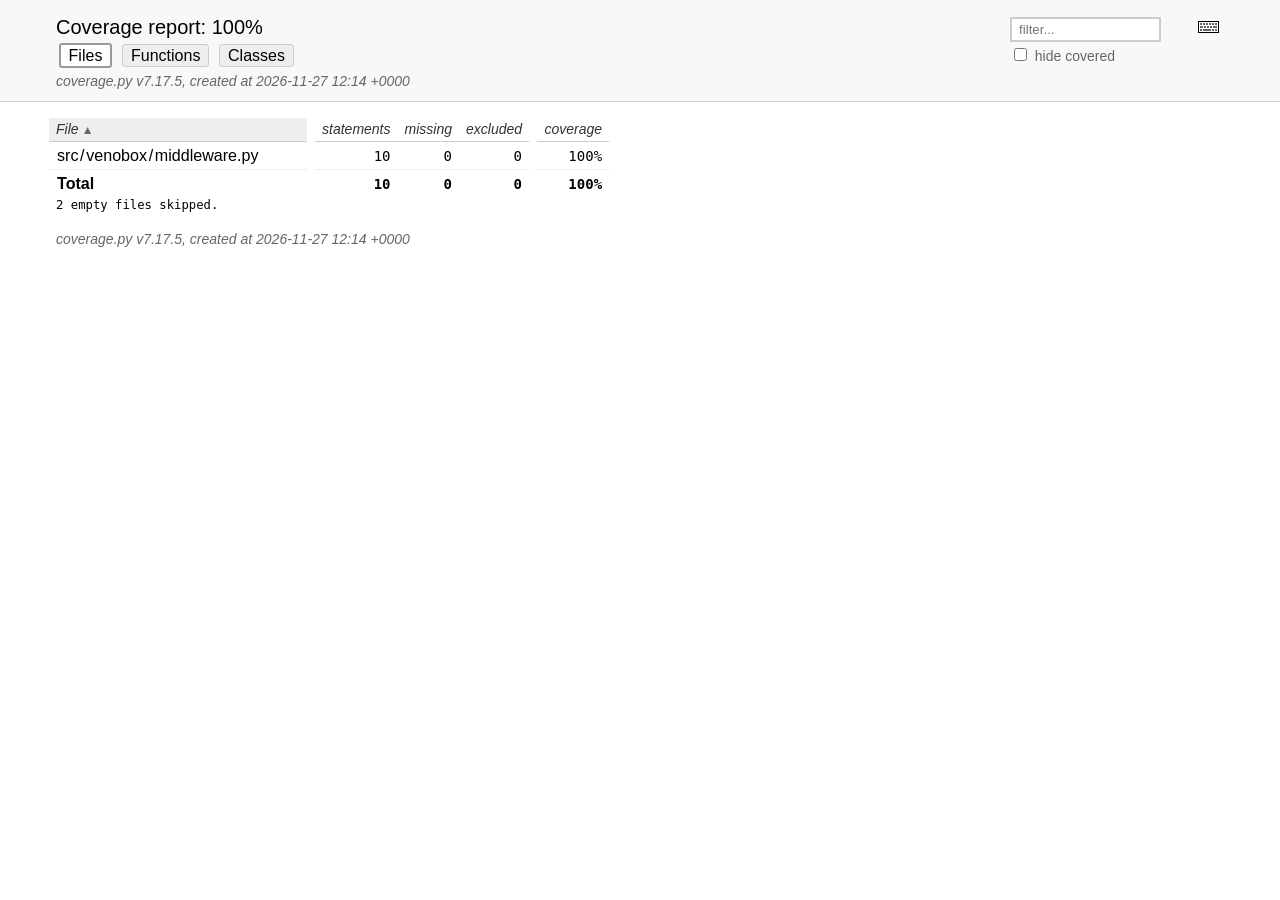
<file: htmlcov/index.html>
<!DOCTYPE html>
<html lang="en">
<head>
    <meta http-equiv="Content-Type" content="text/html; charset=utf-8">
    <title>Coverage report</title>
    <link rel="icon" sizes="32x32" href="favicon_32_cb_c827f16f.png">
    <link rel="stylesheet" href="style_cb_4667309f.css" type="text/css">
    <script src="coverage_html_cb_54cfdca1.js" defer></script>
</head>
<body class="indexfile">
<header>
    <div class="content">
        <h1>Coverage report:
            <span class="pc_cov">100%</span>
        </h1>
        <aside id="help_panel_wrapper">
            <input id="help_panel_state" type="checkbox">
            <label for="help_panel_state">
                <img id="keyboard_icon" src="keybd_closed_cb_900cfef5.png" alt="Show/hide keyboard shortcuts">
            </label>
            <div id="help_panel">
                <p class="legend">Shortcuts on this page</p>
                <div class="keyhelp">
                    <p>
                        <kbd>f</kbd>
                        <kbd>s</kbd>
                        <kbd>m</kbd>
                        <kbd>x</kbd>
                        <kbd>c</kbd>
                        &nbsp; change column sorting
                    </p>
                    <p>
                        <kbd>[</kbd>
                        <kbd>]</kbd>
                        &nbsp; prev/next file
                    </p>
                    <p>
                        <kbd>?</kbd> &nbsp; show/hide this help
                    </p>
                </div>
            </div>
        </aside>
        <form id="filter_container">
            <input id="filter" type="text" value="" placeholder="filter...">
            <div>
                <input id="hide100" type="checkbox" >
                <label for="hide100">hide covered</label>
            </div>
        </form>
        <h2>
                <a class="button current">Files</a>
                <a class="button" href="function_index.html">Functions</a>
                <a class="button" href="class_index.html">Classes</a>
        </h2>
        <p class="text">
            <a class="nav" href="https://coverage.readthedocs.io/en/7.17.5">coverage.py v7.17.5</a>,
            created at 2026-11-27 12:14 +0000
        </p>
    </div>
</header>
<main id="index">
    <table class="index" data-sortable>
        <thead>
            <tr class="tablehead" title="Click to sort">
                <th id="file" class="name" aria-sort="none" data-shortcut="f">File<span class="arrows"></span></th>
                <th class="spacer">&nbsp;</th>
                <th id="statements" aria-sort="none" data-default-sort-order="descending" data-shortcut="s">statements<span class="arrows"></span></th>
                <th id="missing" aria-sort="none" data-default-sort-order="descending" data-shortcut="m">missing<span class="arrows"></span></th>
                <th id="excluded" aria-sort="none" data-default-sort-order="descending" data-shortcut="x">excluded<span class="arrows"></span></th>
                <th class="spacer">&nbsp;</th>
                <th id="coverage" aria-sort="none" data-shortcut="c">coverage<span class="arrows"></span></th>
            </tr>
        </thead>
        <tbody>
            <tr class="region">
                <td class="name"><a href="z_7f1be014bccb2f4d_middleware_py.html">src<span class="sep">/</span>venobox<span class="sep">/</span>middleware.py</a></td>
                <td class="spacer">&nbsp;</td>
                <td>10</td>
                <td>0</td>
                <td>0</td>
                <td class="spacer">&nbsp;</td>
                <td data-ratio="10 10">100%</td>
            </tr>
        </tbody>
        <tfoot>
            <tr class="total">
                <td class="name">Total</td>
                <td class="spacer">&nbsp;</td>
                <td>10</td>
                <td>0</td>
                <td>0</td>
                <td class="spacer">&nbsp;</td>
                <td data-ratio="10 10">100%</td>
            </tr>
        </tfoot>
    </table>
    <p id="no_rows">
        No items found using the specified filter.
    </p>
        <p>2 empty files skipped.</p>
</main>
<footer>
    <div class="content">
        <p>
            <a class="nav" href="https://coverage.readthedocs.io/en/7.17.5">coverage.py v7.17.5</a>,
            created at 2026-11-27 12:14 +0000
        </p>
    </div>
    <aside class="hidden">
        <a id="prevFileLink" class="nav" href="z_7f1be014bccb2f4d_middleware_py.html"></a>
        <a id="nextFileLink" class="nav" href="z_7f1be014bccb2f4d_middleware_py.html"></a>
        <button type="button" class="button_prev_file" data-shortcut="["></button>
        <button type="button" class="button_next_file" data-shortcut="]"></button>
        <button type="button" class="button_show_hide_help" data-shortcut="?"></button>
    </aside>
</footer>
</body>
</html>
</file>
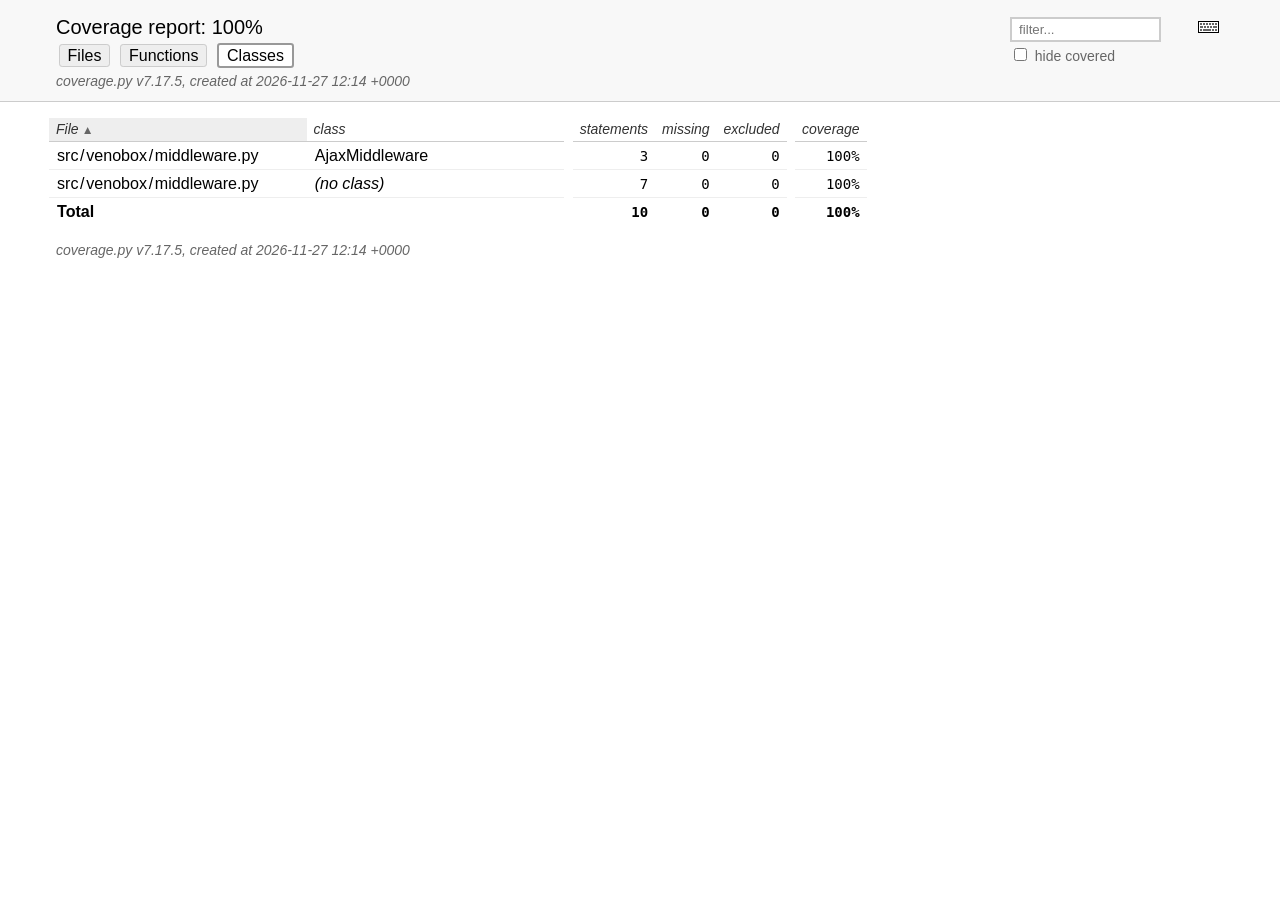
<file: htmlcov/class_index.html>
<!DOCTYPE html>
<html lang="en">
<head>
    <meta http-equiv="Content-Type" content="text/html; charset=utf-8">
    <title>Coverage report</title>
    <link rel="icon" sizes="32x32" href="favicon_32_cb_c827f16f.png">
    <link rel="stylesheet" href="style_cb_4667309f.css" type="text/css">
    <script src="coverage_html_cb_54cfdca1.js" defer></script>
</head>
<body class="indexfile">
<header>
    <div class="content">
        <h1>Coverage report:
            <span class="pc_cov">100%</span>
        </h1>
        <aside id="help_panel_wrapper">
            <input id="help_panel_state" type="checkbox">
            <label for="help_panel_state">
                <img id="keyboard_icon" src="keybd_closed_cb_900cfef5.png" alt="Show/hide keyboard shortcuts">
            </label>
            <div id="help_panel">
                <p class="legend">Shortcuts on this page</p>
                <div class="keyhelp">
                    <p>
                        <kbd>f</kbd>
                        <kbd>n</kbd>
                        <kbd>s</kbd>
                        <kbd>m</kbd>
                        <kbd>x</kbd>
                        <kbd>c</kbd>
                        &nbsp; change column sorting
                    </p>
                    <p>
                        <kbd>[</kbd>
                        <kbd>]</kbd>
                        &nbsp; prev/next file
                    </p>
                    <p>
                        <kbd>?</kbd> &nbsp; show/hide this help
                    </p>
                </div>
            </div>
        </aside>
        <form id="filter_container">
            <input id="filter" type="text" value="" placeholder="filter...">
            <div>
                <input id="hide100" type="checkbox" >
                <label for="hide100">hide covered</label>
            </div>
        </form>
        <h2>
                <a class="button" href="index.html">Files</a>
                <a class="button" href="function_index.html">Functions</a>
                <a class="button current">Classes</a>
        </h2>
        <p class="text">
            <a class="nav" href="https://coverage.readthedocs.io/en/7.17.5">coverage.py v7.17.5</a>,
            created at 2026-11-27 12:14 +0000
        </p>
    </div>
</header>
<main id="index">
    <table class="index" data-sortable>
        <thead>
            <tr class="tablehead" title="Click to sort">
                <th id="file" class="name" aria-sort="none" data-shortcut="f">File<span class="arrows"></span></th>
                <th id="region" class="name" aria-sort="none" data-default-sort-order="ascending" data-shortcut="n">class<span class="arrows"></span></th>
                <th class="spacer">&nbsp;</th>
                <th id="statements" aria-sort="none" data-default-sort-order="descending" data-shortcut="s">statements<span class="arrows"></span></th>
                <th id="missing" aria-sort="none" data-default-sort-order="descending" data-shortcut="m">missing<span class="arrows"></span></th>
                <th id="excluded" aria-sort="none" data-default-sort-order="descending" data-shortcut="x">excluded<span class="arrows"></span></th>
                <th class="spacer">&nbsp;</th>
                <th id="coverage" aria-sort="none" data-shortcut="c">coverage<span class="arrows"></span></th>
            </tr>
        </thead>
        <tbody>
            <tr class="region">
                <td class="name"><a href="z_7f1be014bccb2f4d_middleware_py.html#t14">src<span class="sep">/</span>venobox<span class="sep">/</span>middleware.py</a></td>
                <td class="name"><a href="z_7f1be014bccb2f4d_middleware_py.html#t14"><data value='AjaxMiddleware'>AjaxMiddleware</data></a></td>
                <td class="spacer">&nbsp;</td>
                <td>3</td>
                <td>0</td>
                <td>0</td>
                <td class="spacer">&nbsp;</td>
                <td data-ratio="3 3">100%</td>
            </tr>
            <tr class="region">
                <td class="name"><a href="z_7f1be014bccb2f4d_middleware_py.html">src<span class="sep">/</span>venobox<span class="sep">/</span>middleware.py</a></td>
                <td class="name"><a href="z_7f1be014bccb2f4d_middleware_py.html"><data value=''><span class='no-noun'>(no class)</span></data></a></td>
                <td class="spacer">&nbsp;</td>
                <td>7</td>
                <td>0</td>
                <td>0</td>
                <td class="spacer">&nbsp;</td>
                <td data-ratio="7 7">100%</td>
            </tr>
        </tbody>
        <tfoot>
            <tr class="total">
                <td class="name">Total</td>
                <td class="name">&nbsp;</td>
                <td class="spacer">&nbsp;</td>
                <td>10</td>
                <td>0</td>
                <td>0</td>
                <td class="spacer">&nbsp;</td>
                <td data-ratio="10 10">100%</td>
            </tr>
        </tfoot>
    </table>
    <p id="no_rows">
        No items found using the specified filter.
    </p>
</main>
<footer>
    <div class="content">
        <p>
            <a class="nav" href="https://coverage.readthedocs.io/en/7.17.5">coverage.py v7.17.5</a>,
            created at 2026-11-27 12:14 +0000
        </p>
    </div>
    <aside class="hidden">
        <a id="prevFileLink" class="nav" href=""></a>
        <a id="nextFileLink" class="nav" href=""></a>
        <button type="button" class="button_prev_file" data-shortcut="["></button>
        <button type="button" class="button_next_file" data-shortcut="]"></button>
        <button type="button" class="button_show_hide_help" data-shortcut="?"></button>
    </aside>
</footer>
</body>
</html>
</file>
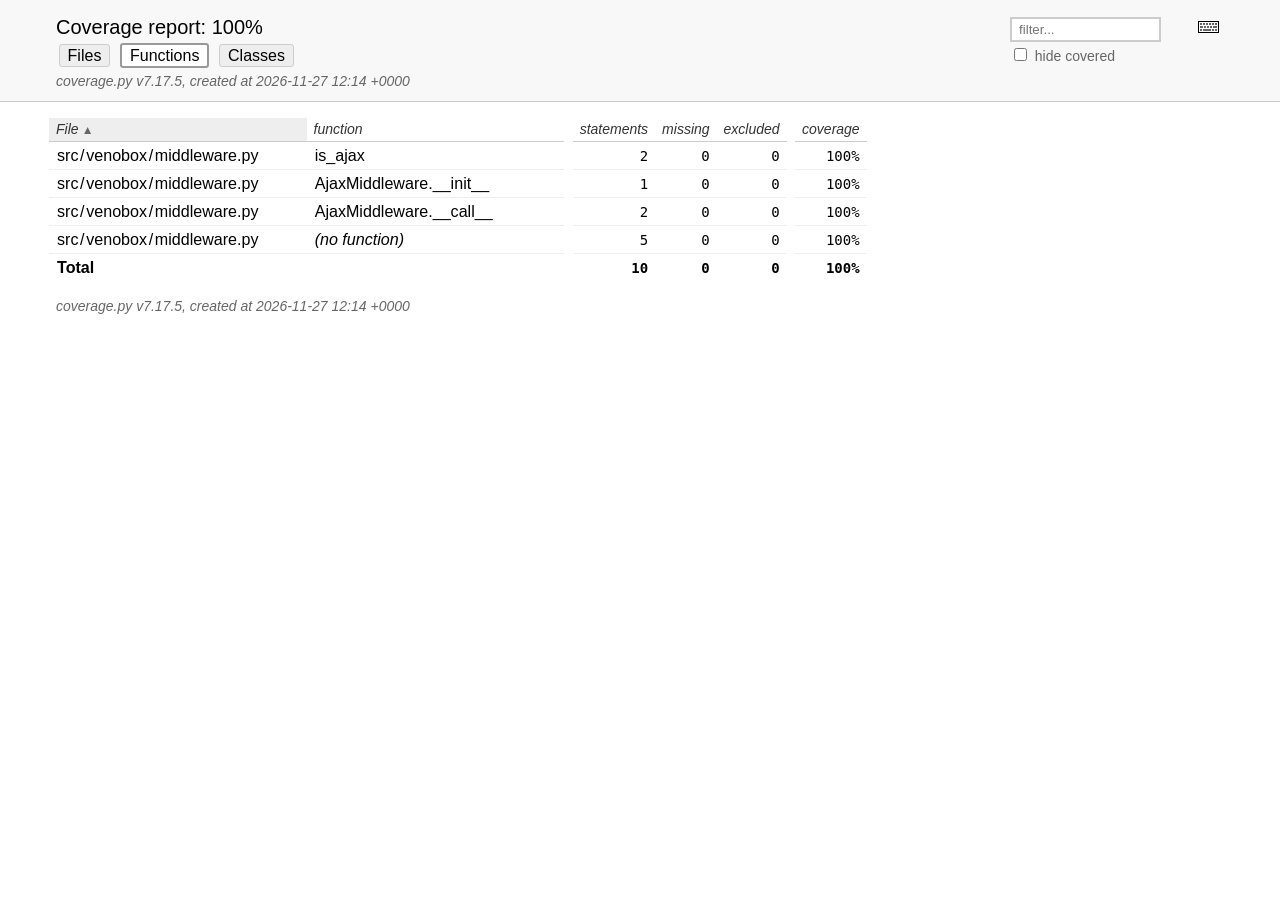
<file: htmlcov/function_index.html>
<!DOCTYPE html>
<html lang="en">
<head>
    <meta http-equiv="Content-Type" content="text/html; charset=utf-8">
    <title>Coverage report</title>
    <link rel="icon" sizes="32x32" href="favicon_32_cb_c827f16f.png">
    <link rel="stylesheet" href="style_cb_4667309f.css" type="text/css">
    <script src="coverage_html_cb_54cfdca1.js" defer></script>
</head>
<body class="indexfile">
<header>
    <div class="content">
        <h1>Coverage report:
            <span class="pc_cov">100%</span>
        </h1>
        <aside id="help_panel_wrapper">
            <input id="help_panel_state" type="checkbox">
            <label for="help_panel_state">
                <img id="keyboard_icon" src="keybd_closed_cb_900cfef5.png" alt="Show/hide keyboard shortcuts">
            </label>
            <div id="help_panel">
                <p class="legend">Shortcuts on this page</p>
                <div class="keyhelp">
                    <p>
                        <kbd>f</kbd>
                        <kbd>n</kbd>
                        <kbd>s</kbd>
                        <kbd>m</kbd>
                        <kbd>x</kbd>
                        <kbd>c</kbd>
                        &nbsp; change column sorting
                    </p>
                    <p>
                        <kbd>[</kbd>
                        <kbd>]</kbd>
                        &nbsp; prev/next file
                    </p>
                    <p>
                        <kbd>?</kbd> &nbsp; show/hide this help
                    </p>
                </div>
            </div>
        </aside>
        <form id="filter_container">
            <input id="filter" type="text" value="" placeholder="filter...">
            <div>
                <input id="hide100" type="checkbox" >
                <label for="hide100">hide covered</label>
            </div>
        </form>
        <h2>
                <a class="button" href="index.html">Files</a>
                <a class="button current">Functions</a>
                <a class="button" href="class_index.html">Classes</a>
        </h2>
        <p class="text">
            <a class="nav" href="https://coverage.readthedocs.io/en/7.17.5">coverage.py v7.17.5</a>,
            created at 2026-11-27 12:14 +0000
        </p>
    </div>
</header>
<main id="index">
    <table class="index" data-sortable>
        <thead>
            <tr class="tablehead" title="Click to sort">
                <th id="file" class="name" aria-sort="none" data-shortcut="f">File<span class="arrows"></span></th>
                <th id="region" class="name" aria-sort="none" data-default-sort-order="ascending" data-shortcut="n">function<span class="arrows"></span></th>
                <th class="spacer">&nbsp;</th>
                <th id="statements" aria-sort="none" data-default-sort-order="descending" data-shortcut="s">statements<span class="arrows"></span></th>
                <th id="missing" aria-sort="none" data-default-sort-order="descending" data-shortcut="m">missing<span class="arrows"></span></th>
                <th id="excluded" aria-sort="none" data-default-sort-order="descending" data-shortcut="x">excluded<span class="arrows"></span></th>
                <th class="spacer">&nbsp;</th>
                <th id="coverage" aria-sort="none" data-shortcut="c">coverage<span class="arrows"></span></th>
            </tr>
        </thead>
        <tbody>
            <tr class="region">
                <td class="name"><a href="z_7f1be014bccb2f4d_middleware_py.html#t4">src<span class="sep">/</span>venobox<span class="sep">/</span>middleware.py</a></td>
                <td class="name"><a href="z_7f1be014bccb2f4d_middleware_py.html#t4"><data value='is_ajax'>is_ajax</data></a></td>
                <td class="spacer">&nbsp;</td>
                <td>2</td>
                <td>0</td>
                <td>0</td>
                <td class="spacer">&nbsp;</td>
                <td data-ratio="2 2">100%</td>
            </tr>
            <tr class="region">
                <td class="name"><a href="z_7f1be014bccb2f4d_middleware_py.html#t17">src<span class="sep">/</span>venobox<span class="sep">/</span>middleware.py</a></td>
                <td class="name"><a href="z_7f1be014bccb2f4d_middleware_py.html#t17"><data value='init__'>AjaxMiddleware.__init__</data></a></td>
                <td class="spacer">&nbsp;</td>
                <td>1</td>
                <td>0</td>
                <td>0</td>
                <td class="spacer">&nbsp;</td>
                <td data-ratio="1 1">100%</td>
            </tr>
            <tr class="region">
                <td class="name"><a href="z_7f1be014bccb2f4d_middleware_py.html#t20">src<span class="sep">/</span>venobox<span class="sep">/</span>middleware.py</a></td>
                <td class="name"><a href="z_7f1be014bccb2f4d_middleware_py.html#t20"><data value='call__'>AjaxMiddleware.__call__</data></a></td>
                <td class="spacer">&nbsp;</td>
                <td>2</td>
                <td>0</td>
                <td>0</td>
                <td class="spacer">&nbsp;</td>
                <td data-ratio="2 2">100%</td>
            </tr>
            <tr class="region">
                <td class="name"><a href="z_7f1be014bccb2f4d_middleware_py.html">src<span class="sep">/</span>venobox<span class="sep">/</span>middleware.py</a></td>
                <td class="name"><a href="z_7f1be014bccb2f4d_middleware_py.html"><data value=''><span class='no-noun'>(no function)</span></data></a></td>
                <td class="spacer">&nbsp;</td>
                <td>5</td>
                <td>0</td>
                <td>0</td>
                <td class="spacer">&nbsp;</td>
                <td data-ratio="5 5">100%</td>
            </tr>
        </tbody>
        <tfoot>
            <tr class="total">
                <td class="name">Total</td>
                <td class="name">&nbsp;</td>
                <td class="spacer">&nbsp;</td>
                <td>10</td>
                <td>0</td>
                <td>0</td>
                <td class="spacer">&nbsp;</td>
                <td data-ratio="10 10">100%</td>
            </tr>
        </tfoot>
    </table>
    <p id="no_rows">
        No items found using the specified filter.
    </p>
</main>
<footer>
    <div class="content">
        <p>
            <a class="nav" href="https://coverage.readthedocs.io/en/7.17.5">coverage.py v7.17.5</a>,
            created at 2026-11-27 12:14 +0000
        </p>
    </div>
    <aside class="hidden">
        <a id="prevFileLink" class="nav" href=""></a>
        <a id="nextFileLink" class="nav" href=""></a>
        <button type="button" class="button_prev_file" data-shortcut="["></button>
        <button type="button" class="button_next_file" data-shortcut="]"></button>
        <button type="button" class="button_show_hide_help" data-shortcut="?"></button>
    </aside>
</footer>
</body>
</html>
</file>
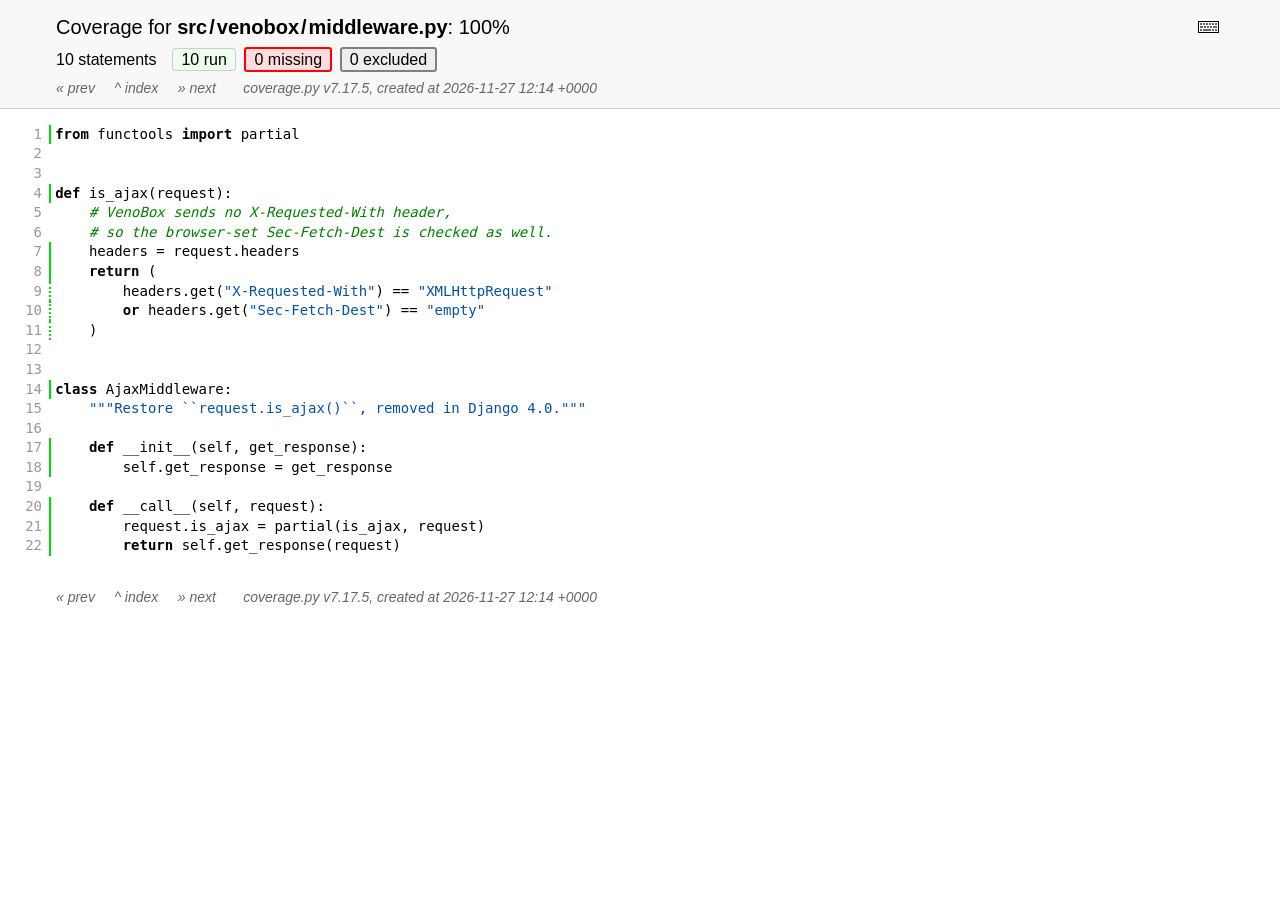
<file: htmlcov/z_7f1be014bccb2f4d_middleware_py.html>
<!DOCTYPE html>
<html lang="en">
<head>
    <meta http-equiv="Content-Type" content="text/html; charset=utf-8">
    <title>Coverage for src/venobox/middleware.py: 100%</title>
    <link rel="icon" sizes="32x32" href="favicon_32_cb_c827f16f.png">
    <link rel="stylesheet" href="style_cb_4667309f.css" type="text/css">
    <script src="coverage_html_cb_54cfdca1.js" defer></script>
</head>
<body class="pyfile">
<header>
    <div class="content">
        <h1>
            <span class="text">Coverage for </span><b>src<span class="sep">/</span>venobox<span class="sep">/</span>middleware.py</b>:
            <span class="pc_cov">100%</span>
        </h1>
        <aside id="help_panel_wrapper">
            <input id="help_panel_state" type="checkbox">
            <label for="help_panel_state">
                <img id="keyboard_icon" src="keybd_closed_cb_900cfef5.png" alt="Show/hide keyboard shortcuts">
            </label>
            <div id="help_panel">
                <p class="legend">Shortcuts on this page</p>
                <div class="keyhelp">
                    <p>
                        <kbd>r</kbd>
                        <kbd>m</kbd>
                        <kbd>x</kbd>
                        &nbsp; toggle line displays
                    </p>
                    <p>
                        <kbd>j</kbd>
                        <kbd>k</kbd>
                        &nbsp; next/prev highlighted chunk
                    </p>
                    <p>
                        <kbd>0</kbd> &nbsp; (zero) top of page
                    </p>
                    <p>
                        <kbd>1</kbd> &nbsp; (one) first highlighted chunk
                    </p>
                    <p>
                        <kbd>[</kbd>
                        <kbd>]</kbd>
                        &nbsp; prev/next file
                    </p>
                    <p>
                        <kbd>u</kbd> &nbsp; up to the index
                    </p>
                    <p>
                        <kbd>?</kbd> &nbsp; show/hide this help
                    </p>
                </div>
            </div>
        </aside>
        <h2>
            <span class="text">10 statements &nbsp;</span>
            <button type="button" class="run button_toggle_run" value="run" data-shortcut="r" title="Toggle lines run">10<span class="text"> run</span></button>
            <button type="button" class="mis show_mis button_toggle_mis" value="mis" data-shortcut="m" title="Toggle lines missing">0<span class="text"> missing</span></button>
            <button type="button" class="exc show_exc button_toggle_exc" value="exc" data-shortcut="x" title="Toggle lines excluded">0<span class="text"> excluded</span></button>
        </h2>
        <p class="text">
            <a id="prevFileLink" class="nav" href="index.html">&#xab; prev</a> &nbsp; &nbsp;
            <a id="indexLink" class="nav" href="index.html">&Hat; index</a> &nbsp; &nbsp;
            <a id="nextFileLink" class="nav" href="index.html">&#xbb; next</a>
            &nbsp; &nbsp; &nbsp;
            <a class="nav" href="https://coverage.readthedocs.io/en/7.17.5">coverage.py v7.17.5</a>,
            created at 2026-11-27 12:14 +0000
        </p>
        <aside class="hidden">
            <button type="button" class="button_next_chunk" data-shortcut="j"></button>
            <button type="button" class="button_prev_chunk" data-shortcut="k"></button>
            <button type="button" class="button_top_of_page" data-shortcut="0"></button>
            <button type="button" class="button_first_chunk" data-shortcut="1"></button>
            <button type="button" class="button_prev_file" data-shortcut="["></button>
            <button type="button" class="button_next_file" data-shortcut="]"></button>
            <button type="button" class="button_to_index" data-shortcut="u"></button>
            <button type="button" class="button_show_hide_help" data-shortcut="?"></button>
        </aside>
    </div>
</header>
<main id="source">
    <p class="run"><span class="n"><a id="t1" href="#t1">1</a></span><span class="t"><span class="key">from</span> <span class="nam">functools</span> <span class="key">import</span> <span class="nam">partial</span>&nbsp;</span><span class="r"></span></p>
    <p class="pln"><span class="n"><a id="t2" href="#t2">2</a></span><span class="t">&nbsp;</span><span class="r"></span></p>
    <p class="pln"><span class="n"><a id="t3" href="#t3">3</a></span><span class="t">&nbsp;</span><span class="r"></span></p>
    <p class="run"><span class="n"><a id="t4" href="#t4">4</a></span><span class="t"><span class="key">def</span> <span class="nam">is_ajax</span><span class="op">(</span><span class="nam">request</span><span class="op">)</span><span class="op">:</span>&nbsp;</span><span class="r"></span></p>
    <p class="pln"><span class="n"><a id="t5" href="#t5">5</a></span><span class="t">    <span class="com"># VenoBox sends no X-Requested-With header,</span>&nbsp;</span><span class="r"></span></p>
    <p class="pln"><span class="n"><a id="t6" href="#t6">6</a></span><span class="t">    <span class="com"># so the browser-set Sec-Fetch-Dest is checked as well.</span>&nbsp;</span><span class="r"></span></p>
    <p class="run"><span class="n"><a id="t7" href="#t7">7</a></span><span class="t">    <span class="nam">headers</span> <span class="op">=</span> <span class="nam">request</span><span class="op">.</span><span class="nam">headers</span>&nbsp;</span><span class="r"></span></p>
    <p class="run"><span class="n"><a id="t8" href="#t8">8</a></span><span class="t">    <span class="key">return</span> <span class="op">(</span>&nbsp;</span><span class="r"></span></p>
    <p class="run run2"><span class="n"><a id="t9" href="#t9">9</a></span><span class="t">        <span class="nam">headers</span><span class="op">.</span><span class="nam">get</span><span class="op">(</span><span class="str">&quot;X-Requested-With&quot;</span><span class="op">)</span> <span class="op">==</span> <span class="str">&quot;XMLHttpRequest&quot;</span>&nbsp;</span><span class="r"></span></p>
    <p class="run run2"><span class="n"><a id="t10" href="#t10">10</a></span><span class="t">        <span class="key">or</span> <span class="nam">headers</span><span class="op">.</span><span class="nam">get</span><span class="op">(</span><span class="str">&quot;Sec-Fetch-Dest&quot;</span><span class="op">)</span> <span class="op">==</span> <span class="str">&quot;empty&quot;</span>&nbsp;</span><span class="r"></span></p>
    <p class="run run2"><span class="n"><a id="t11" href="#t11">11</a></span><span class="t">    <span class="op">)</span>&nbsp;</span><span class="r"></span></p>
    <p class="pln"><span class="n"><a id="t12" href="#t12">12</a></span><span class="t">&nbsp;</span><span class="r"></span></p>
    <p class="pln"><span class="n"><a id="t13" href="#t13">13</a></span><span class="t">&nbsp;</span><span class="r"></span></p>
    <p class="run"><span class="n"><a id="t14" href="#t14">14</a></span><span class="t"><span class="key">class</span> <span class="nam">AjaxMiddleware</span><span class="op">:</span>&nbsp;</span><span class="r"></span></p>
    <p class="pln"><span class="n"><a id="t15" href="#t15">15</a></span><span class="t">    <span class="str">&quot;&quot;&quot;Restore ``request.is_ajax()``, removed in Django 4.0.&quot;&quot;&quot;</span>&nbsp;</span><span class="r"></span></p>
    <p class="pln"><span class="n"><a id="t16" href="#t16">16</a></span><span class="t">&nbsp;</span><span class="r"></span></p>
    <p class="run"><span class="n"><a id="t17" href="#t17">17</a></span><span class="t">    <span class="key">def</span> <span class="nam">__init__</span><span class="op">(</span><span class="nam">self</span><span class="op">,</span> <span class="nam">get_response</span><span class="op">)</span><span class="op">:</span>&nbsp;</span><span class="r"></span></p>
    <p class="run"><span class="n"><a id="t18" href="#t18">18</a></span><span class="t">        <span class="nam">self</span><span class="op">.</span><span class="nam">get_response</span> <span class="op">=</span> <span class="nam">get_response</span>&nbsp;</span><span class="r"></span></p>
    <p class="pln"><span class="n"><a id="t19" href="#t19">19</a></span><span class="t">&nbsp;</span><span class="r"></span></p>
    <p class="run"><span class="n"><a id="t20" href="#t20">20</a></span><span class="t">    <span class="key">def</span> <span class="nam">__call__</span><span class="op">(</span><span class="nam">self</span><span class="op">,</span> <span class="nam">request</span><span class="op">)</span><span class="op">:</span>&nbsp;</span><span class="r"></span></p>
    <p class="run"><span class="n"><a id="t21" href="#t21">21</a></span><span class="t">        <span class="nam">request</span><span class="op">.</span><span class="nam">is_ajax</span> <span class="op">=</span> <span class="nam">partial</span><span class="op">(</span><span class="nam">is_ajax</span><span class="op">,</span> <span class="nam">request</span><span class="op">)</span>&nbsp;</span><span class="r"></span></p>
    <p class="run"><span class="n"><a id="t22" href="#t22">22</a></span><span class="t">        <span class="key">return</span> <span class="nam">self</span><span class="op">.</span><span class="nam">get_response</span><span class="op">(</span><span class="nam">request</span><span class="op">)</span>&nbsp;</span><span class="r"></span></p>
</main>
<footer>
    <div class="content">
        <p>
            <a class="nav" href="index.html">&#xab; prev</a> &nbsp; &nbsp;
            <a class="nav" href="index.html">&Hat; index</a> &nbsp; &nbsp;
            <a class="nav" href="index.html">&#xbb; next</a>
            &nbsp; &nbsp; &nbsp;
            <a class="nav" href="https://coverage.readthedocs.io/en/7.17.5">coverage.py v7.17.5</a>,
            created at 2026-11-27 12:14 +0000
        </p>
    </div>
</footer>
</body>
</html>
</file>
<file: htmlcov/style_cb_4667309f.css>
@charset "UTF-8";
/* Licensed under the Apache License: http://www.apache.org/licenses/LICENSE-2.0 */
/* For details: https://github.com/coveragepy/coveragepy/blob/main/NOTICE.txt */
/* Don't edit this .css file. Edit the .scss file instead! */
html, body, h1, h2, h3, p, table, td, th { margin: 0; padding: 0; border: 0; font-weight: inherit; font-style: inherit; font-size: 100%; font-family: inherit; vertical-align: baseline; }

body { font-family: -apple-system, BlinkMacSystemFont, "Segoe UI", Roboto, Ubuntu, Cantarell, "Helvetica Neue", sans-serif; font-size: 1em; background: #fff; color: #000; }

@media (prefers-color-scheme: dark) { body { background: #1e1e1e; } }

@media (prefers-color-scheme: dark) { body { color: #eee; } }

html > body { font-size: 16px; }

a:active, a:focus { outline: 2px dashed #007acc; }

p { font-size: .875em; line-height: 1.4em; }

table { border-collapse: collapse; }

td { vertical-align: top; }

table tr.hidden { display: none !important; }

p#no_rows { display: none; font-size: 1.15em; font-family: -apple-system, BlinkMacSystemFont, "Segoe UI", Roboto, Ubuntu, Cantarell, "Helvetica Neue", sans-serif; }

a.nav { text-decoration: none; color: inherit; }

a.nav:hover { text-decoration: underline; color: inherit; }

.hidden { display: none; }

header { background: #f8f8f8; width: 100%; z-index: 2; border-bottom: 1px solid #ccc; }

@media (prefers-color-scheme: dark) { header { background: black; } }

@media (prefers-color-scheme: dark) { header { border-color: #333; } }

header .content { padding: 1rem 3.5rem; }

header h2 { margin-top: .5em; font-size: 1em; }

header h2 a.button { font-family: inherit; font-size: inherit; border: 1px solid; border-radius: .2em; background: #eee; color: inherit; text-decoration: none; padding: .1em .5em; margin: 1px calc(.1em + 1px); cursor: pointer; border-color: #ccc; }

@media (prefers-color-scheme: dark) { header h2 a.button { background: #333; } }

@media (prefers-color-scheme: dark) { header h2 a.button { border-color: #444; } }

header h2 a.button.current { border: 2px solid; background: #fff; border-color: #999; cursor: default; }

@media (prefers-color-scheme: dark) { header h2 a.button.current { background: #1e1e1e; } }

@media (prefers-color-scheme: dark) { header h2 a.button.current { border-color: #777; } }

header p.text { margin: .5em 0 -.5em; color: #666; font-style: italic; }

@media (prefers-color-scheme: dark) { header p.text { color: #aaa; } }

header.sticky { position: fixed; left: 0; right: 0; height: 2.5em; }

header.sticky .text { display: none; }

header.sticky h1, header.sticky h2 { font-size: 1em; margin-top: 0; display: inline-block; }

header.sticky .content { padding: 0.5rem 3.5rem; }

header.sticky .content p { font-size: 1em; }

header.sticky ~ #source { padding-top: 6.5em; }

main { position: relative; z-index: 1; }

footer { margin: 1rem 3.5rem; }

footer .content { padding: 0; color: #666; font-style: italic; }

@media (prefers-color-scheme: dark) { footer .content { color: #aaa; } }

#index { margin: 1rem 0 0 3.5rem; }

h1 { font-size: 1.25em; display: inline-block; }

#filter_container { float: right; margin: 0 2em 0 0; line-height: 1.66em; }

#filter_container #filter { width: 10em; padding: 0.2em 0.5em; border: 2px solid #ccc; background: #fff; color: #000; }

@media (prefers-color-scheme: dark) { #filter_container #filter { border-color: #444; } }

@media (prefers-color-scheme: dark) { #filter_container #filter { background: #1e1e1e; } }

@media (prefers-color-scheme: dark) { #filter_container #filter { color: #eee; } }

#filter_container #filter:focus { border-color: #007acc; }

#filter_container :disabled ~ label { color: #ccc; }

@media (prefers-color-scheme: dark) { #filter_container :disabled ~ label { color: #444; } }

#filter_container label { font-size: .875em; color: #666; }

@media (prefers-color-scheme: dark) { #filter_container label { color: #aaa; } }

header button { font-family: inherit; font-size: inherit; border: 1px solid; border-radius: .2em; background: #eee; color: inherit; text-decoration: none; padding: .1em .5em; margin: 1px calc(.1em + 1px); cursor: pointer; border-color: #ccc; }

@media (prefers-color-scheme: dark) { header button { background: #333; } }

@media (prefers-color-scheme: dark) { header button { border-color: #444; } }

header button:active, header button:focus { outline: 2px dashed #007acc; }

header button.run { background: #eeffee; }

@media (prefers-color-scheme: dark) { header button.run { background: #373d29; } }

header button.run.show_run { background: #dfd; border: 2px solid #00dd00; margin: 0 .1em; }

@media (prefers-color-scheme: dark) { header button.run.show_run { background: #373d29; } }

header button.mis { background: #ffeeee; }

@media (prefers-color-scheme: dark) { header button.mis { background: #4b1818; } }

header button.mis.show_mis { background: #fdd; border: 2px solid #ff0000; margin: 0 .1em; }

@media (prefers-color-scheme: dark) { header button.mis.show_mis { background: #4b1818; } }

header button.exc { background: #f7f7f7; }

@media (prefers-color-scheme: dark) { header button.exc { background: #333; } }

header button.exc.show_exc { background: #eee; border: 2px solid #808080; margin: 0 .1em; }

@media (prefers-color-scheme: dark) { header button.exc.show_exc { background: #333; } }

header button.par { background: #ffffd5; }

@media (prefers-color-scheme: dark) { header button.par { background: #650; } }

header button.par.show_par { background: #ffa; border: 2px solid #bbbb00; margin: 0 .1em; }

@media (prefers-color-scheme: dark) { header button.par.show_par { background: #650; } }

#help_panel, #source p .annotate.long { display: none; position: absolute; z-index: 999; background: #ffffcc; border: 1px solid #888; border-radius: .2em; color: #333; padding: .25em .5em; }

#source p .annotate.long { white-space: normal; float: right; top: 1.75em; right: 1em; height: auto; }

#help_panel_wrapper { float: right; position: relative; }

#keyboard_icon { margin: 5px; }

#help_panel_state { display: none; }

#help_panel { top: 25px; right: 0; padding: .75em; border: 1px solid #883; color: #333; }

#help_panel .keyhelp p { margin-top: .75em; }

#help_panel .legend { font-style: italic; margin-bottom: 1em; }

.indexfile #help_panel { width: 25em; }

.pyfile #help_panel { width: 18em; }

#help_panel_state:checked ~ #help_panel { display: block; }

kbd { border: 1px solid black; border-color: #888 #333 #333 #888; padding: .1em .35em; font-family: SFMono-Regular, Menlo, Monaco, Consolas, monospace; font-weight: bold; background: #eee; border-radius: 3px; }

.sep { padding: 0 .1em; }

#source { padding: 1em 0 1em 3.5rem; font-family: SFMono-Regular, Menlo, Monaco, Consolas, monospace; }

#source p { position: relative; white-space: pre; }

#source p * { box-sizing: border-box; }

#source p .n { float: left; text-align: right; width: 3.5rem; box-sizing: border-box; margin-left: -3.5rem; padding-right: 1em; color: #999; user-select: none; }

@media (prefers-color-scheme: dark) { #source p .n { color: #777; } }

#source p .n.highlight { background: #ffdd00; }

#source p .n a { scroll-margin-top: 6em; text-decoration: none; color: #999; }

@media (prefers-color-scheme: dark) { #source p .n a { color: #777; } }

#source p .n a:hover { text-decoration: underline; color: #999; }

@media (prefers-color-scheme: dark) { #source p .n a:hover { color: #777; } }

#source p .t { display: inline-block; width: 100%; box-sizing: border-box; margin-left: -.5em; padding-left: 0.3em; border-left: 0.2em solid #fff; }

@media (prefers-color-scheme: dark) { #source p .t { border-color: #1e1e1e; } }

#source p .t:hover { background: #f2f2f2; }

@media (prefers-color-scheme: dark) { #source p .t:hover { background: #282828; } }

#source p .t:hover ~ .r .annotate.long { display: block; }

#source p .t .com { color: #008000; font-style: italic; line-height: 1px; }

@media (prefers-color-scheme: dark) { #source p .t .com { color: #6a9955; } }

#source p .t .key { font-weight: bold; line-height: 1px; }

#source p .t .str, #source p .t .fst { color: #0451a5; }

@media (prefers-color-scheme: dark) { #source p .t .str, #source p .t .fst { color: #9cdcfe; } }

#source p.mis .t { border-left: 0.2em solid #ff0000; }

#source p.mis.show_mis .t { background: #fdd; }

@media (prefers-color-scheme: dark) { #source p.mis.show_mis .t { background: #4b1818; } }

#source p.mis.show_mis .t:hover { background: #f2d2d2; }

@media (prefers-color-scheme: dark) { #source p.mis.show_mis .t:hover { background: #532323; } }

#source p.mis.mis2 .t { border-left: 0.2em dotted #ff0000; }

#source p.mis.mis2.show_mis .t { background: #ffeeee; }

@media (prefers-color-scheme: dark) { #source p.mis.mis2.show_mis .t { background: #351b1b; } }

#source p.mis.mis2.show_mis .t:hover { background: #f2d2d2; }

@media (prefers-color-scheme: dark) { #source p.mis.mis2.show_mis .t:hover { background: #532323; } }

#source p.run .t { border-left: 0.2em solid #00dd00; }

#source p.run.show_run .t { background: #dfd; }

@media (prefers-color-scheme: dark) { #source p.run.show_run .t { background: #373d29; } }

#source p.run.show_run .t:hover { background: #d2f2d2; }

@media (prefers-color-scheme: dark) { #source p.run.show_run .t:hover { background: #404633; } }

#source p.run.run2 .t { border-left: 0.2em dotted #00dd00; }

#source p.run.run2.show_run .t { background: #eeffee; }

@media (prefers-color-scheme: dark) { #source p.run.run2.show_run .t { background: #2b2e24; } }

#source p.run.run2.show_run .t:hover { background: #d2f2d2; }

@media (prefers-color-scheme: dark) { #source p.run.run2.show_run .t:hover { background: #404633; } }

#source p.exc .t { border-left: 0.2em solid #808080; }

#source p.exc.show_exc .t { background: #eee; }

@media (prefers-color-scheme: dark) { #source p.exc.show_exc .t { background: #333; } }

#source p.exc.show_exc .t:hover { background: #e2e2e2; }

@media (prefers-color-scheme: dark) { #source p.exc.show_exc .t:hover { background: #3c3c3c; } }

#source p.exc.exc2 .t { border-left: 0.2em dotted #808080; }

#source p.exc.exc2.show_exc .t { background: #f7f7f7; }

@media (prefers-color-scheme: dark) { #source p.exc.exc2.show_exc .t { background: #292929; } }

#source p.exc.exc2.show_exc .t:hover { background: #e2e2e2; }

@media (prefers-color-scheme: dark) { #source p.exc.exc2.show_exc .t:hover { background: #3c3c3c; } }

#source p.par .t { border-left: 0.2em solid #bbbb00; }

#source p.par.show_par .t { background: #ffa; }

@media (prefers-color-scheme: dark) { #source p.par.show_par .t { background: #650; } }

#source p.par.show_par .t:hover { background: #f2f2a2; }

@media (prefers-color-scheme: dark) { #source p.par.show_par .t:hover { background: #6d5d0c; } }

#source p.par.par2 .t { border-left: 0.2em dotted #bbbb00; }

#source p.par.par2.show_par .t { background: #ffffd5; }

@media (prefers-color-scheme: dark) { #source p.par.par2.show_par .t { background: #423a0f; } }

#source p.par.par2.show_par .t:hover { background: #f2f2a2; }

@media (prefers-color-scheme: dark) { #source p.par.par2.show_par .t:hover { background: #6d5d0c; } }

#source p .r { position: absolute; top: 0; right: 2.5em; font-family: -apple-system, BlinkMacSystemFont, "Segoe UI", Roboto, Ubuntu, Cantarell, "Helvetica Neue", sans-serif; }

#source p .annotate { font-family: -apple-system, BlinkMacSystemFont, "Segoe UI", Roboto, Ubuntu, Cantarell, "Helvetica Neue", sans-serif; color: #666; padding-right: .5em; }

@media (prefers-color-scheme: dark) { #source p .annotate { color: #ddd; } }

#source p .annotate.short:hover ~ .long { display: block; }

#source p .annotate.long { width: 30em; right: 2.5em; }

#source p input { display: none; }

#source p input ~ .r label.ctx { cursor: pointer; border-radius: .25em; }

#source p input ~ .r label.ctx::before { content: "▶ "; }

#source p input ~ .r label.ctx:hover { background: #e8f4ff; color: #666; }

@media (prefers-color-scheme: dark) { #source p input ~ .r label.ctx:hover { background: #0f3a42; } }

@media (prefers-color-scheme: dark) { #source p input ~ .r label.ctx:hover { color: #aaa; } }

#source p input:checked ~ .r label.ctx { background: #d0e8ff; color: #666; border-radius: .75em .75em 0 0; padding: 0 .5em; margin: -.25em 0; }

@media (prefers-color-scheme: dark) { #source p input:checked ~ .r label.ctx { background: #056; } }

@media (prefers-color-scheme: dark) { #source p input:checked ~ .r label.ctx { color: #aaa; } }

#source p input:checked ~ .r label.ctx::before { content: "▼ "; }

#source p input:checked ~ .ctxs { padding: .25em .5em; overflow-y: scroll; max-height: 10.5em; }

#source p label.ctx { color: #999; display: inline-block; padding: 0 .5em; font-size: .8333em; }

@media (prefers-color-scheme: dark) { #source p label.ctx { color: #777; } }

#source p .ctxs { display: block; max-height: 0; overflow-y: hidden; transition: all .2s; padding: 0 .5em; font-family: -apple-system, BlinkMacSystemFont, "Segoe UI", Roboto, Ubuntu, Cantarell, "Helvetica Neue", sans-serif; white-space: nowrap; background: #d0e8ff; border-radius: .25em; margin-right: 1.75em; text-align: right; }

@media (prefers-color-scheme: dark) { #source p .ctxs { background: #056; } }

#index { font-family: SFMono-Regular, Menlo, Monaco, Consolas, monospace; font-size: 0.875em; }

#index table.index { margin-left: -.5em; }

#index td, #index th { text-align: right; vertical-align: baseline; padding: .25em .5em; border-bottom: 1px solid #eee; }

@media (prefers-color-scheme: dark) { #index td, #index th { border-color: #333; } }

#index td.name, #index th.name { text-align: left; width: auto; font-family: -apple-system, BlinkMacSystemFont, "Segoe UI", Roboto, Ubuntu, Cantarell, "Helvetica Neue", sans-serif; min-width: 15em; }

#index td.left, #index th.left { text-align: left; }

#index td.spacer, #index th.spacer { border: none; padding: 0; }

#index td.spacer:hover, #index th.spacer:hover { background: inherit; }

#index th { font-family: -apple-system, BlinkMacSystemFont, "Segoe UI", Roboto, Ubuntu, Cantarell, "Helvetica Neue", sans-serif; font-style: italic; color: #333; border-color: #ccc; cursor: pointer; }

@media (prefers-color-scheme: dark) { #index th { color: #ddd; } }

@media (prefers-color-scheme: dark) { #index th { border-color: #444; } }

#index th:hover { background: #eee; }

@media (prefers-color-scheme: dark) { #index th:hover { background: #333; } }

#index th .arrows { color: #666; font-size: 85%; font-family: sans-serif; font-style: normal; pointer-events: none; }

#index th[aria-sort="ascending"], #index th[aria-sort="descending"] { white-space: nowrap; background: #eee; padding-left: .5em; }

@media (prefers-color-scheme: dark) { #index th[aria-sort="ascending"], #index th[aria-sort="descending"] { background: #333; } }

#index th[aria-sort="ascending"] .arrows::after { content: " ▲"; }

#index th[aria-sort="descending"] .arrows::after { content: " ▼"; }

#index tr.grouphead th { cursor: default; font-style: normal; border-color: #999; }

@media (prefers-color-scheme: dark) { #index tr.grouphead th { border-color: #777; } }

#index td.name { font-size: 1.15em; }

#index td.name a { text-decoration: none; color: inherit; }

#index td.name .no-noun { font-style: italic; }

#index tr.total td, #index tr.total_dynamic td { font-weight: bold; border-bottom: none; }

#index tr.region:hover { background: #eee; }

@media (prefers-color-scheme: dark) { #index tr.region:hover { background: #333; } }

#index tr.region:hover td.name { text-decoration: underline; color: inherit; }

#scroll_marker { position: fixed; z-index: 3; right: 0; top: 0; width: 16px; height: 100%; background: #fff; border-left: 1px solid #eee; will-change: transform; }

@media (prefers-color-scheme: dark) { #scroll_marker { background: #1e1e1e; } }

@media (prefers-color-scheme: dark) { #scroll_marker { border-color: #333; } }

#scroll_marker .marker { background: #ccc; position: absolute; min-height: 3px; width: 100%; }

@media (prefers-color-scheme: dark) { #scroll_marker .marker { background: #444; } }
</file>
